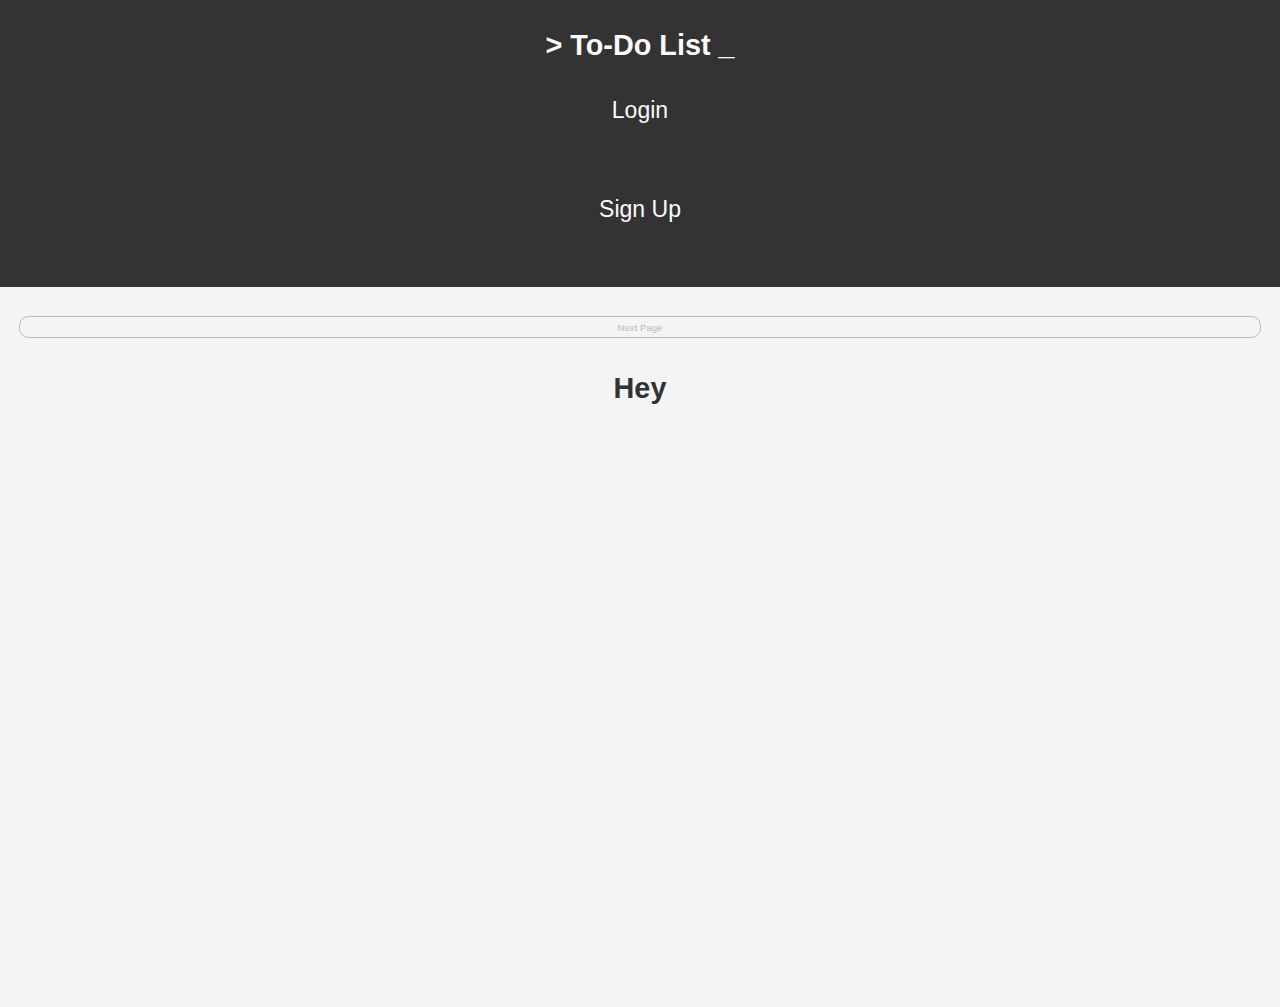
<file: index.html>
<!DOCTYPE html>
<html>
	<head>
		<meta charset="utf-8">
		<meta name="viewport" content="width=device-width, initial-scale=1">
	    <link rel="stylesheet" href="style/index.css">
	    <script defer src="src/index.js"></script>
	    <!-- <script defer src="src/darkmode.js"></script> -->
		<title>To Do List</title>
	</head>
	<body>
		<header>
			<div class="flex">
				<h1>> To-Do List _</h1>
				<!-- (also display welcome message) -->
				<button class="submitBtn" id = "loginBtn">Login</button>
				<button class="submitBtn" id = "signupBtn">Sign Up</button>
				<!-- <img src="assets/moon.png" id = "togglemode"></img> -->
			</div>
		</header>
		<div class = "intro-flex">
			<div class = "hiding image-container"></div>
			<div class = " intro-flex navhelper-flex">
				<h2>Hey</h2>
				<button id = "nextBtn">Next Page</button>
			</div>
		</div>
	</body>
</html>
</file>
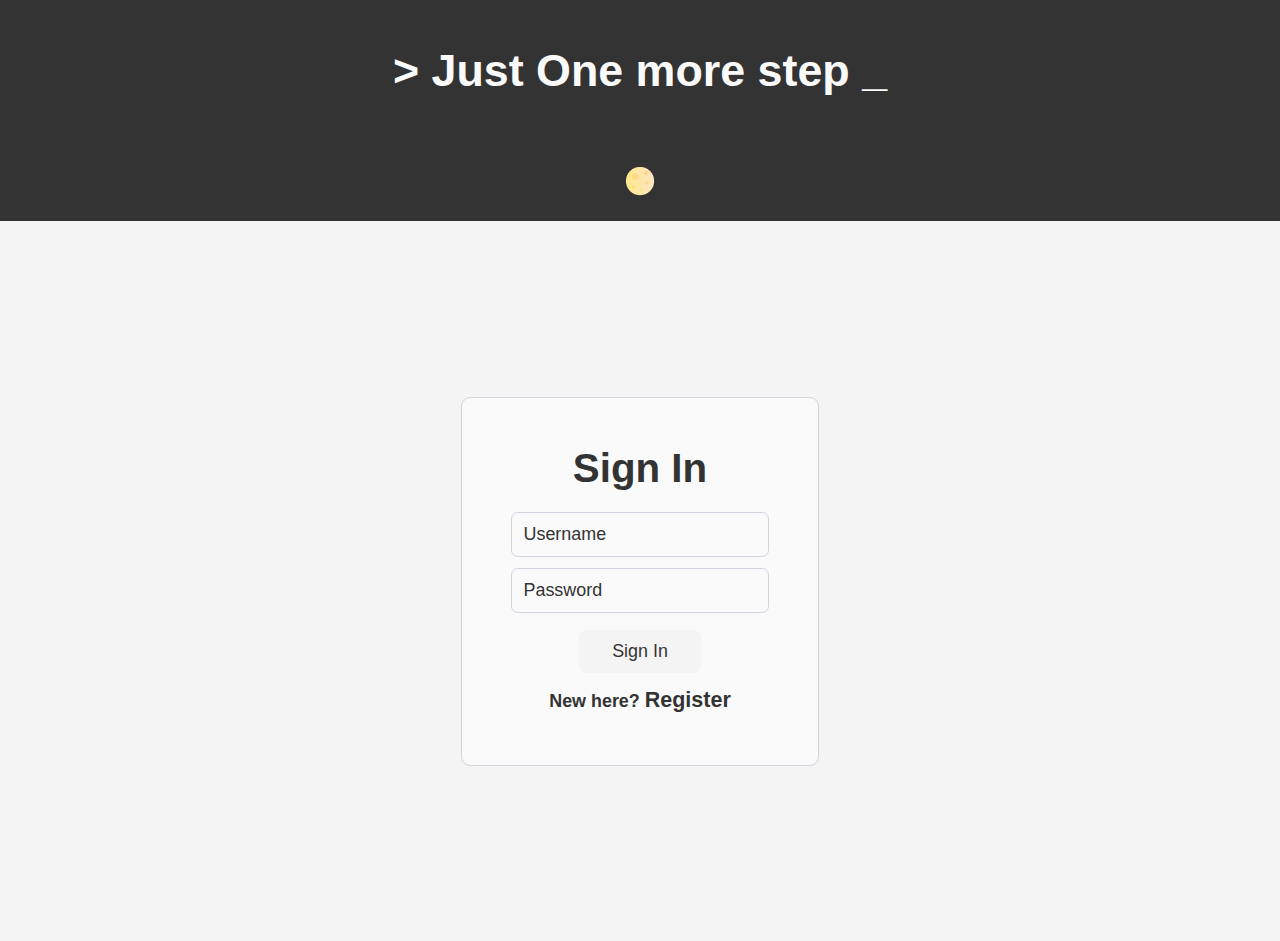
<file: signin.html>
<!DOCTYPE html>
<html lang="en">
<head>
  <meta charset="UTF-8">
  <meta name="viewport" content="width=device-width, initial-scale=1.0">
  <link rel="stylesheet" href="./style/entry.css">
  <script defer src="src/entry.js"></script>
  <script defer src="src/darkmode.js"></script>
  <title>Sign In</title>
</head>
  <body>
    <header>
      <div class="flex">
        <h1>> Just One more step _</h1>
        <img src="assets/moon.png" id = "togglemode"></img>
      </div>
    </header>
    <div class="container">
      <div class="form">
        <h2>Sign In</h2>
        <form autocomplete="off">
          <input type="text"      placeholder="Username"  id = "username" name = "username">
          <input type="password"  placeholder="Password"  id = "password" name = "password">
          <button type="submit" id="entryBtn" value = "LOGIN">Sign In</button>
          <h6>New here? <a href="signup.html">Register</a></h6>
          <span id="processMessage">processMessage</span>
        </form>
      </div>
    </div>
  </body>
</html>
</file>
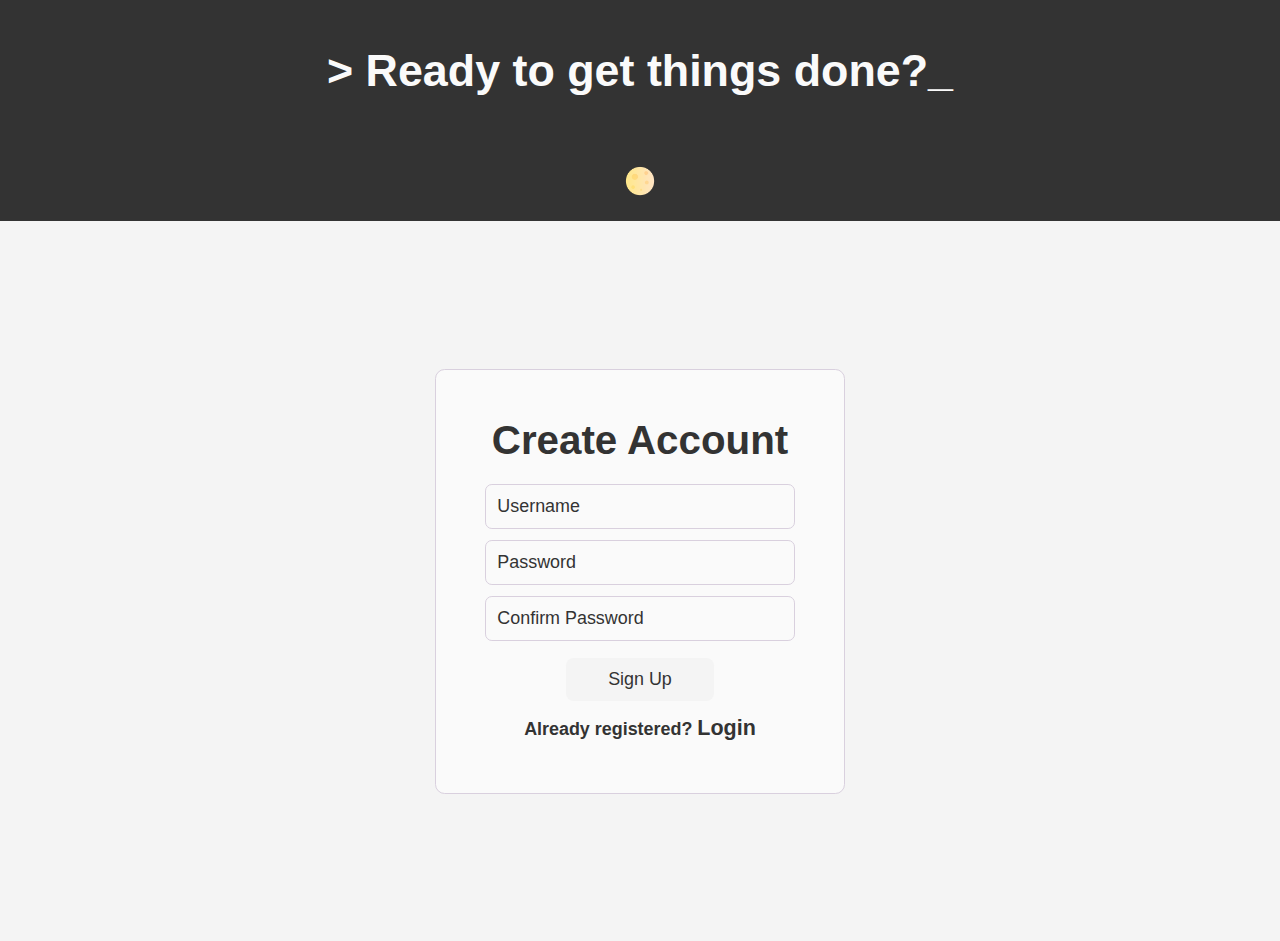
<file: signup.html>
<!DOCTYPE html>
<html lang="en">
  <head>
    <meta charset="UTF-8">
    <meta name="viewport" content="width=device-width, initial-scale=1.0">
    <link rel="stylesheet" href="./style/entry.css">
    <script defer src="src/entry.js"></script>
    <script defer src="src/darkmode.js"></script>
    <title>Sign Up</title>
  </head>
  <body>
    <header>
      <div class="flex">
        <h1>> Ready to get things done?_</h1>
        <img src="assets/moon.png" id = "togglemode"></img>
      </div>
    </header>
    <div class="container">
      <div class="form">
        <h2>Create Account</h2>
        <form autocomplete="off">
          <input type="text" placeholder="Username" id = "username" name = "username">
          <input type="password" placeholder="Password" id = "password" name = "password">
          <input type="password" placeholder="Confirm Password" id = "cpassword" name = "cpassword">
          <button id="entryBtn" value = "REGISTER" type = "submit">Sign Up</button>
          <h6>Already registered? <a href = "signin.html">Login</a></h6>
          <span id="processMessage">processMessage</span>
        </form>
      </div>
    </div>
  </body>
</html>
</file>
<file: style/index.css>
/*
    Color palette
    
    #f4f4f4 white smoke
    #333    jet
    #616F39 dark moss green
    #D9D0DE lavender
    #888    battleship grey
    #474747 outer space
    #202020 eerie black
    #0A0A0A night
    #FAFAFA sea salt
    #21AF5C pastel green
    #FFF532 aureolin
    #F1F1F1 antiflash white
    #A499B3 rose quartz
    #FDE235 school bus yellow
    #6DA5D9 ruddy blue
*/

/*display size : 2560x1600 pixels*/
html {scroll-behavior: smooth;}

:root {
    --primary-color: #f4f4f4; 
    --secondary-color: #333;

    --primary-font-color: #333;
    --secondary-font-color: #FAFAFA;
    
    --form-background: #FAFAFA;
    
    --primary-border-color: #D9D0DE;
    
    --primary-shadow-color: #888;
    --secondary-shadow-color: #0A0A0A;
    
    --primary-button-hover-color: #f4f4f4;
    --secondary-button-hover-color: #202020;
}

.dark-mode {
    --primary-color: #444;
    --secondary-color: #f4f4f4;
    
    --primary-font-color: #f4f4f4;
    --secondary-font-color: #333;
    
    --form-background: #333;
   
    --primary-border-color: #C2C2C2;
        
    --primary-shadow-color: #202020;
    --secondary-shadow-color: #888;
    
    --primary-button-hover-color: #202020;
    --secondary-button-hover-color: #f4f4f4;
}

body, header{transition: background-color 0.5s;}

body {
    font-family: Arial, sans-serif;
    font-size: 2rem;
    background-color: var(--primary-color);
    margin: 0;
    padding: 0;
    height: 100vh;
    width: 100vw;
}

header {
    width: 100%;
    padding: 0;
    background-color: var(--secondary-color);
    color: var(--secondary-font-color);
    padding: 1em 0;
}

h1 {
    margin: 0 1em;
    flex: 3;
}

.hiding {opacity: 0;}

.submitBtn {
    height: 200%;
    width: 15%;
    font-size: 1.2em;
    margin: 0 0.1em;
    border-radius: 1em;
    cursor: pointer;
    border: none;
    padding: 1%;
    transition: box-shadow 0.3s;
    transition: background-color 0.3s;    
    color: var(--secondary-font-color);
    background-color: var(--secondary-color);
}

#nextBtn {
    height: 4em;
    width: 4em;
    opacity: 30%;
    margin: 0 7em;
    padding: 0.5em;
    font-size: 0.5em;
    border-radius: 1em;
    transition: opacity 0.3s;
    transition: box-shadow 0.3s;
    border: 0.2em solid var(--secondary-color);
    color: var(--primary-font-color);
    background-color: var(--primary-color);
}

.flex {
    display: flex;
    flex-direction: row;
    justify-content: space-between;
    align-items: center;
    margin: 0.5em;
}

/* Position text in the middle of the page */
.intro-flex {
    margin: 0;
    padding: 0;
    display: flex;
    flex-direction: row;
    justify-content: center;
    align-items: center;
    height: 80%;
    width: 100%;
    box-sizing: border-box;
}

.image-container {
    border-radius: 3em;
    height: 100%;
    width: 50%;
    background-repeat: no-repeat;
    background-size: 50%;
    background-position: center;
    transition: 0.4s;
    transition-timing-function: ease-in-out;
}

.navhelper-flex {
    justify-content: flex-start;
    align-items: center;
    height: 20%;
    width: 50%;
}

#togglemode{
    height: 4vh;
    margin: 1em;
    margin-left: 1em;
    padding-right: 10em;
    padding: 0;
    transition: transform 0.5s ease;
}

h2 {
    width: 70%;
    text-align: right;
    color: var(--primary-font-color);
    transition: opacity 0.4s;
    transition-timing-function: ease-in-out;
}

li {
    font-size: 0.75em;
    color: var(--primary-font-color);
    padding: 1em 0;
}

.submitBtn:hover {
    background-color: var(--secondary-button-hover-color);
    box-shadow: 0.06em 0.06em 0em var(--secondary-shadow-color);
}

#nextBtn:hover {box-shadow: 1em 0.6em 0.01em var(--primary-shadow-color);}

/* Additional styles for smaller screens */
@media only screen and (min-width: 600px) and (max-width: 1500px) {
    body {font-size: 1.2rem;}

    h1 {
        margin: 0 1em;
        flex: 3;
        font-size: 1.5em;
    }

    h2 {
        width: 100%; 
        text-align: center; 
        font-size: 1.5em;
    }

    .flex {
        flex-direction: column;
        align-items: center; 
    }

    li {
        font-size: 1em; 
        padding: 0.5em 0;
    }

    .submitBtn {
        width: 100%;
        margin: 1em 0;
    }
    
    .intro-flex{
        flex-direction: column-reverse;
        justify-content: flex-end;
        align-items: center;
        heght: 100%;
        padding: 0.5em;
    }
    
    .navhelper-flex{width: 100%;}
    
    .image-container{display: none;}

    #nextBtn {
        width: 100%;
        margin: 1em 0;
    }
}

@media only screen and (max-width: 600px) {
    body {font-size: 1rem;}

    h1 {
        font-size: 1em;
        margin: 0 1em;
    }

    h2 {
        width: 100%; 
        text-align: center; 
    }

    .flex {
        flex-direction: column;
        align-items: center;
        height: 100%;
    }

    li {
        font-size: 1em; 
        padding: 0.5em 0;
    }

    .submitBtn {
        width: 100%;
        margin: 1em 0;
    }
    
    .intro-flex{
        flex-direction: column-reverse;
        justify-content: flex-end;
        align-items: center;
        heght: 100%;
        padding: 0.5em;
    }
    
    .navhelper-flex{width: 100%;}
    
/*    .image-container{
        height: 80%;
        width: 100%;
    }
*/
    .image-container{display: none;}
    
    #nextBtn {
        width: 100%;
        margin: 1em 0;
    }
}
</file>
<file: style/entry.css>
/*
    Color palette
    
    #f4f4f4 white smoke
    #333    jet
    #616F39 dark moss green
    #D9D0DE lavender
    #888    battleship grey
    #474747 outer space
    #202020 eerie black
    #0A0A0A night
    #FAFAFA sea salt
*/

/*display size : 2560x1600 pixels*/
html {scroll-behavior: smooth;}


:root {
    --primary-color: #f4f4f4; 
    --secondary-color: #333;

    --primary-font-color: #333;
    --secondary-font-color: #FAFAFA;
    
    --form-background: #FAFAFA;
    
    --primary-border-color: #D9D0DE;
    
    --primary-shadow-color: #888;
    
    --primary-button-hover-color: #f4f4f4;
}

.dark-mode {
    --primary-color: #444;
    --secondary-color: #f4f4f4;
    
    --primary-font-color: #f4f4f4;
    --secondary-font-color: #333;
    
    --form-background: #333;
   
    --primary-border-color: #474747;
        
    --primary-shadow-color: #0A0A0A;
    
    --primary-button-hover-color: #202020;
}


header, body{transition: background-color 0.5s;}

body {
    font-family: Arial, sans-serif;
    font-size: 1.5rem;
    background-color: var(--primary-color);
    margin: 0;
    padding: 0;
    height: 100vh;
    width: 100vw;
}

header {
    width: 100%;
    background-color: var(--secondary-color);
    color: var(--secondary-font-color);
    z-index: 3;
}

form {
    display: flex;
    flex-direction: column;
    align-items: center;
}

button, input, h6{font-size: 0.8em;}

button {
    width: 50%;
    cursor: pointer;
    background-color: var(--primary-color);
    color: var(--primary-font-color);
    padding: 0.625em 1.25em;
    border: none;
    border-radius: 0.43em;
    margin-top: 0.625em;
    transition: box-shadow 0.3s;
    overflow: hidden;
}

input {
    width: 100%;
    padding: 0.625em;
    padding-right: 0;
    margin: 0.3em 0;
    color: var(--primary-font-color);
    border: 0.06rem solid var(--primary-border-color);
    border-radius: 0.43rem;
    background-color: var(--form-background);
    transition: box-shadow 0.4s;
}
::placeholder {
    color: var(--primary-font-color);
}

h1 {
    margin: 1em;
    flex: 2;
}

h2 {
    color: var(--primary-font-color);
    font-size: 1.8em;
    margin-bottom: 0.9rem;
    transition: text-shadow 0.7s;
}

h6 {
    color: var(--primary-font-color);
    text-align: center;
    width:100%;
    margin: 0.9rem 0;
}

a {
    font-size: 1.2em;
    color: var(--primary-font-color);
    text-decoration: none;
    transition: text-shadow 0.2s;
}

span {
    font-size: 0.7em;
    color: var(--primary-font-color);
    text-decoration: none;
    opacity: 0;
    transition: opacity 0.2s;
}

.active {opacity: 100;}

#togglemode{
    height: 4vh;
    margin: 1em;
    margin-left: 1em;
    padding-right: 10em;
    padding: 0;
    transition: transform 0.5s ease;
}

.flex {
    display: flex;
    flex-direction: row;
    justify-content: space-between;
    align-items: center;
    height: 100%;
}

.container {
    display: flex;
    flex-direction: column;
    align-items: center;
    justify-content: center;
    margin: 0;
    padding: 0;
    height: 80%;
    width: 100%;
    box-sizing: border-box;
}

.form {
    display: flex;
    flex-direction: column;
    justify-content: space-evenly;
    background-color: var(--form-background);
    border: 0.06rem solid var(--primary-border-color);
    border-radius: 0.43em;
    padding: 2.5em;
    padding-top: 0.625em;
    padding-bottom: 0.9em;
    text-align: center;
    transition: box-shadow 0.7s;
}

.form, h2, button, a{transition-timing-function: ease-in-out;}

.form:hover {box-shadow: 0.38em 0.38em 0.38em var(--primary-shadow-color);}

input:hover {box-shadow: 0.13em 0.13em 0.09em var(--primary-shadow-color);}

button:hover {
    background-color: var(--primary-button-hover-color);
    box-shadow: 0.15em 0.15em 0.09em var(--primary-shadow-color);
}

a:hover{text-shadow: 0.03em 0.03em 0.03em var(--primary-shadow-color);}

/* Small devices (phones) */
@media only screen and (min-width: 600px) and (max-width: 1500px) {
    body {font-size: 1.4rem;}

    h1 {flex: 2;}

    h2 {font-size: 1.8em;}

    .container {height: 80%;}
    
    .flex {
        flex-direction: column; /* Stack items vertically for smaller screens */
        align-items: center; /* Center items for smaller screens */
    }

    .form {
        padding: 2.5em;
        padding-top: 0.625em;
        padding-bottom: 0.9em;
    }
}

@media only screen and (max-width: 600px) {
    body {font-size: 1rem;}
    .container {height: 50%;}

    h1 {flex: 1;}

    h2 {font-size: 1.3em;}
    
    .flex {
        flex-direction: column; /* Stack items vertically for smaller screens */
        align-items: center; /* Center items for smaller screens */
    }

    .form {
        padding: 2.5em;
        padding-top: 0.625em;
        padding-bottom: 0.9em;
    }
}
</file>
